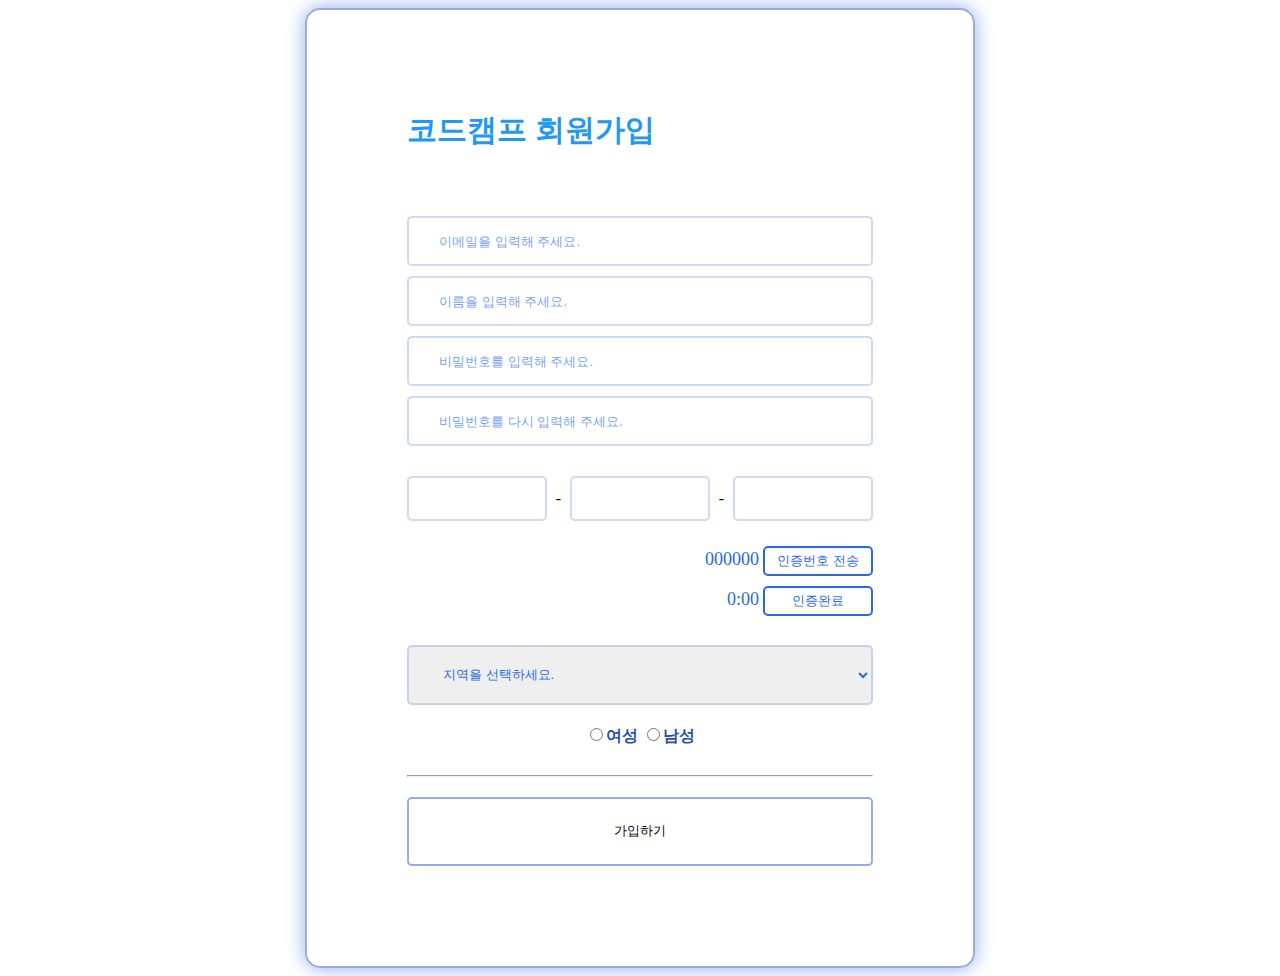
<file: final/index.html>
<!DOCTYPE html>
<html lang="ko">
<head>
    <title>Document</title>
    <link rel="stylesheet" href="./style.css">
</head>
<body>
    <div class="background">
        <div class="loginbox">
            <div class="contents">
                <div class="contents__title">
                    코드캠프 회원가입
                </div>
                <div class="contents__inputbox">
                    <input type="email" placeholder="이메일을 입력해 주세요.">
                    <input type="text" placeholder="이름을 입력해 주세요.">
                    <input type="password" placeholder="비밀번호를 입력해 주세요.">
                    <input type="password" placeholder="비밀번호를 다시 입력해 주세요.">
                </div>
                <div class="contents__phonenum">
                    <input type="text" id="phone1" oninput="changeFocus1()" maxlength="3">
                    <span>-</span>
                    <input type="text" id="phone2" oninput="changeFocus2()" maxlength="4">
                    <span>-</span>
                    <input type="text" id="phone3" maxlength="4">
                </div>
                <div class="contents__certificate">
                    <div class="certificate__box">
                        <span id="target">000000</span>
                        <button onclick="auth()">인증번호 전송</button>
                    </div>
                    <div class="certificate__box">
                        <span id="check__time">0:00</span>
                        <button disabled>인증완료</button>
                    </div>
                </div>
                <select name="지역" class="contents__area">
                    <option selected disabled>지역을 선택하세요.</option>
                    <option value="seoul">서울</option>
                    <option value="koungki">경기</option>
                    <option value="incheon">인천</option>
                </select>
                <div class="contents__gender">
                    <label><input type="radio" name="gender">여성</label>
                    <label><input type="radio" name="gender">남성</label>
                </div>
                <hr>
                <button class="contents__signin">가입하기</button>
            </div>
        </div>
    </div>

    <script src="./app.js"></script>
</body>
</html>
</file>
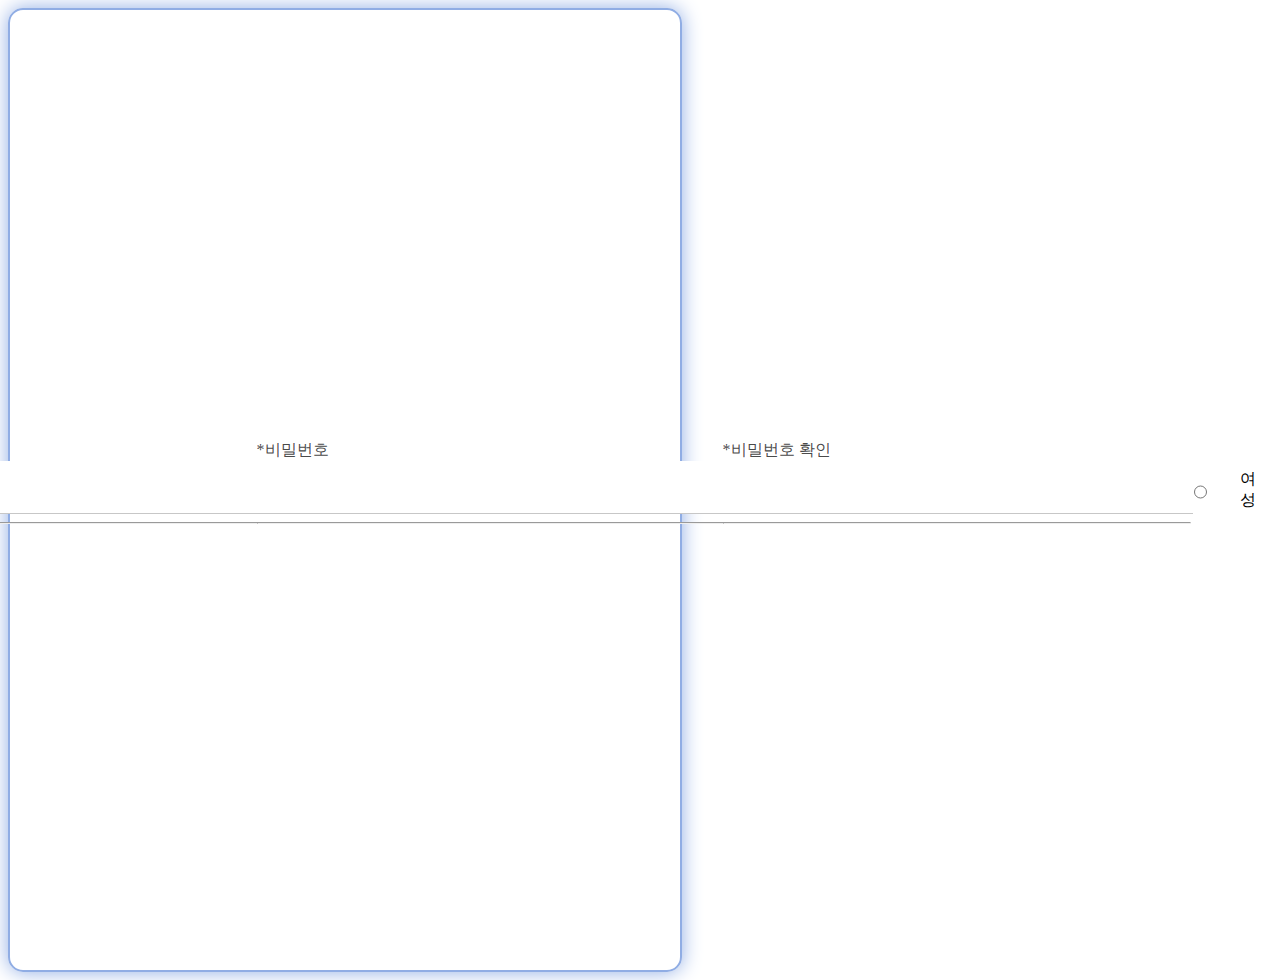
<file: class/01-html/02-signup.html>
<!DOCTYPE html>
<html lang="ko">
<head>
    <title>회원가입</title>
    <link rel="stylesheet" href="./02-signup.css">
</head>
<body>
    <div id="signupbox">
        <h2>회원가입을 위해<br>정보를 입력해주세요</h2>
        <div class="inputinfor">*이메일<br>
            <input type="text"><hr>
        </div>
        <div class="inputinfor">*이름<br>
            <input type="text"><hr>
        </div>
        <div class="inputinfor">*비밀번호<br>
            <input type="password"><hr>
        </div>
        <div class="inputinfor">*비밀번호 확인<br>
            <input type="password"><hr>
        </div>
        <div class="gender">
            <input type="radio" name="gender"><span>여성</span>
            <input type="radio" name="gender"><span>남성</span>
        </div>

        <input type="checkbox">이용약관 개인정보 어쩌구 동의
        <hr>
        <button>가입하기</button>
    </div>
</body>
</html>
</file>
<file: final/style.css>
* {
    box-sizing: border-box;
}

.background {
    width: auto;
    height: auto;
    display: flex;
    justify-content: center;
    align-items: center;
}

.loginbox {
    width: 670px;
    height: 960px;
    border: 2px solid rgb(144, 173, 228);
    border-radius: 15px;
    box-shadow: 0 0 20px rgb(144, 173, 228);

    display: flex;
    justify-content: center;
    align-items: center;
}

.contents {
    height: 100%;
    width: 1000px;
    display: flex;
    flex-direction: column;
    justify-content: flex-start;
    align-items: center;
    padding: 100px;
}

.contents__title {
    width: 100%;
    font-size: 30px;
    color: rgb(34, 151, 247);
    font-weight: 1000;
}

.contents__inputbox {
    width: 100%;
    margin: 60px 0px 20px 0px;
    display: flex;
    flex-direction: column; 
}

.contents__inputbox input{
    width: 100%;
    height: 50px;
    border-radius: 5px;
    margin: 5px 0px;
    border: 2px solid rgba(144, 173, 228, 0.445);
    color: rgb(38, 105, 230);
    padding: 0px 0px 0px 30px;
    text-align: start;
}

.contents__inputbox input::placeholder {
    color:rgba(91, 141, 235, 0.836);
}

.contents__phonenum {
    width: 100%;
    display: flex;
    flex-direction: row;
    align-items: center;
    justify-content: space-between;
}

.contents__phonenum input{
    width:140px;
    height: 45px;
    border-radius: 5px;
    margin: 5px 0px;
    border: 2px solid rgba(144, 173, 228, 0.445);
    color: rgb(38, 105, 230);
    text-align: center;
}

.contents__certificate {
    margin-top: 20px;
    width: 100%;
    height: 100px;
    display: flex;
    flex-direction: column;
    align-items: flex-end;
}

.certificate__box {
    height: 40px;
}

.certificate__box span {
    color: rgb(38, 105, 230);
    font-size: 18px;
}

.certificate__box button {
    width: 110px;
    height: 30px;
    border-radius: 5px;
    border: 2px solid rgb(38, 105, 230);
    background-color: white;
    color: rgb(38, 105, 230);
}

.contents__area {
    width: 100%;
    border: 2px solid rgba(144, 173, 228, 0.445);
    border-radius: 5px;
    height: 60px;
    padding: 0px 0px 0px 30px;
    font-size: 13px;
    color: rgb(38, 105, 230);
}

.contents__gender {
    margin: 20px 0px;
    color: rgb(30, 79, 172);
    font-weight: bold;
}

.contents hr {
    width: 100%;
    background-color: rgba(144, 173, 228, 0.445);
    height: 1px;
    margin-bottom: 20px;
}

.contents__signin {
    width: 100%;
    height: 70px;
    background-color: white;
    border-radius: 5px;
    border: 2px solid rgba(144, 173, 228);
}
</file>
<file: class/01-html/02-signup.css>
.wrap {
    width: auto;
    height: auto;
    padding: 50px;

    display: flex;
    justify-content: center;
    align-items: center;
}

#signupbox {
    width: 670px;
    height: 960px;
    border: 2px solid rgb(144, 173, 228);
    border-radius: 15px;
    box-shadow: 0 0 20px rgb(144, 173, 228);

    display: flex;
    justify-content: center;
    align-items: center;
}

.content {
    width: 470px;
    height: 818px;

    display: flex;
    flex-direction: column;
    justify-content: space-evenly;
    align-items: center;
}

h2 {
    width: 466px;
    font-size: 30px;
    color:rgb(66, 126, 238);
    font-weight: bold;
}

.inputbox {
    height:350px;
    display:flex;
    flex-direction: column;
}

.inputinfor input {
    border: none;
    width: 466px;
    height: 50px;
    border-bottom: 1px solid rgba(128, 128, 128, 0.438);
}

.inputinfor {
    color:rgba(49, 49, 49, 0.89);
    width: 466px;
    height: 80px;
    margin-bottom: 20px;
}

.gender {
    width: 140px;
    display: flex;
    gap: 30px;
    align-items: center;
}

.gender label {
    display: flex;
    align-items: center;
    gap: 4px;
    font-size: 13px;
    font-weight: bold;
}

.gender input{ 
    width: 16px; 
    height: 16px; 
    cursor: pointer;
}
    

.prbc {
    display:flex;
    width: 430px;
}

.prbc label{
        display: flex;
        align-items: center;
        gap:13px;
        font-size: 12px;
        font-weight: bold;   
}

.prbc input{
    width: 16px; height: 16px;
    cursor: pointer;
}

hr {
    width:466px;
    color:rgba(190, 199, 216, 0.425);
}

.signin {
    width:466px;
    height:75px;
    background-color: rgb(255, 255, 255);
    border: 2px solid rgb(64, 118, 219);
    border-radius: 15px;
    cursor: pointer;
    color: rgb(71, 130, 238);
    font-size: 18px;
}
</file>
